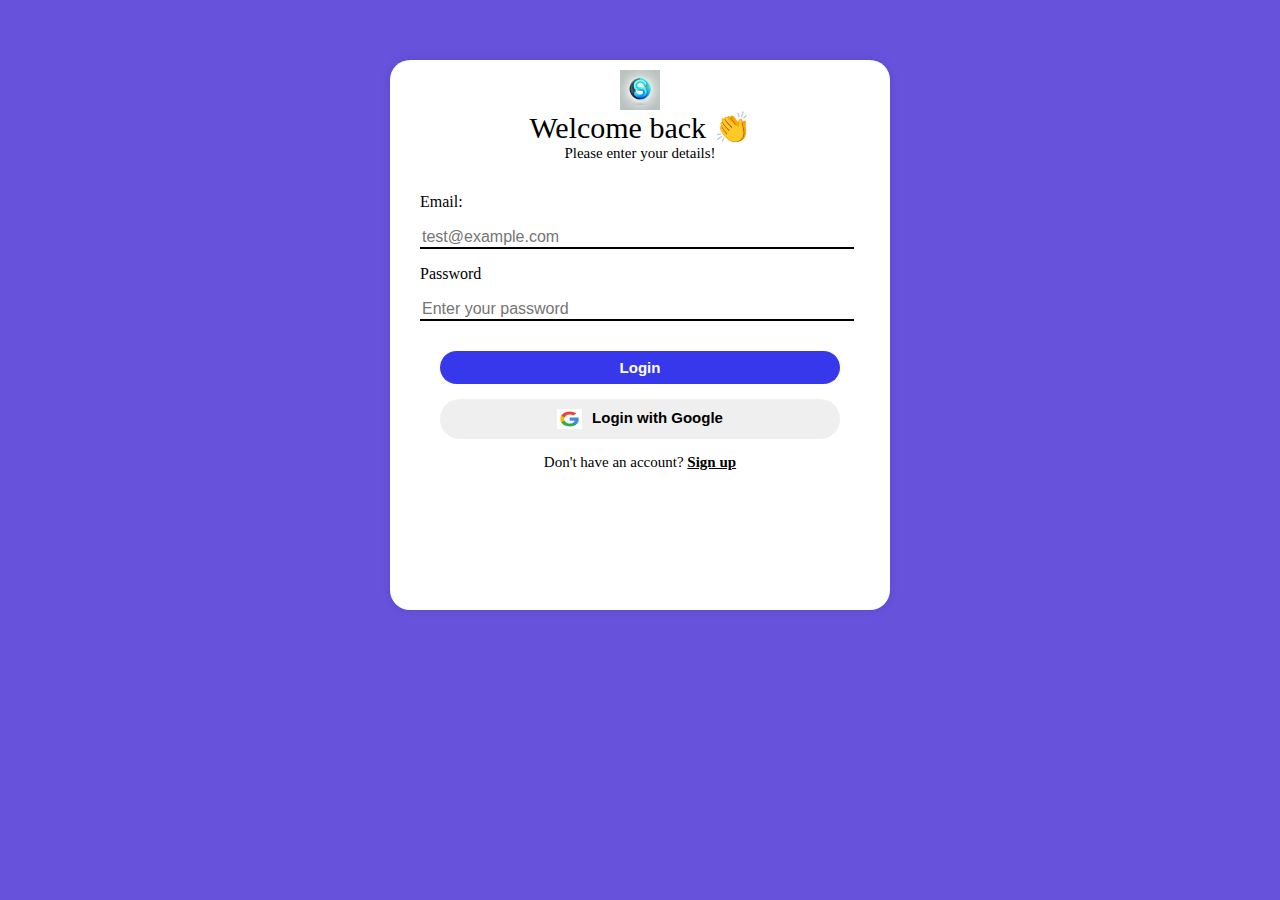
<file: index.html>
<!DOCTYPE html>
<html lang="en">
<head>
  <meta charset="UTF-8">
  <meta name="viewport" content="width=device-width, initial-scale=1.0">
  <title>Login-page</title>
  <link rel="stylesheet" href="Login.css">
</head>
<body>
  <div class="login-container">
  <div class="login-text">
    <img class="image" src="login-image.webp">
    <p class="welcome">Welcome back 👏</p>
    <p class="please">Please enter your details!</p>
  </div>

  <div class="Email-container">
    <p>Email:</p>
    <input type="text" id="password" placeholder="test@example.com">
  </div>

  <div class="Email-container">
    <p>Password</p>
    <input type="password" id="password" placeholder="Enter your password">
    <span class="icon" onclick="togglePassword()"></span>
  </div>

  <div class="button-container">
    <button class="login-button">Login</button>
    <button class="Google"><img class="google-image" src="Google-image.jpg">Login with Google</button>
    <p class="text">Don't have an account? <span class="sign" >Sign up</span></p>
  </div>
  </div>

  <script>
    function togglePassword() {
            let passwordInput = document.getElementById("password");
            let icon = document.querySelector(".icon");

            if (passwordInput.type === "password") {
                passwordInput.type = "text";
                icon.textContent = "🔓";
            } else {
                passwordInput.type = "password";
                icon.textContent = "🔒";
            }
        }
      
        
</script>
  
</body>
</html>
</file>
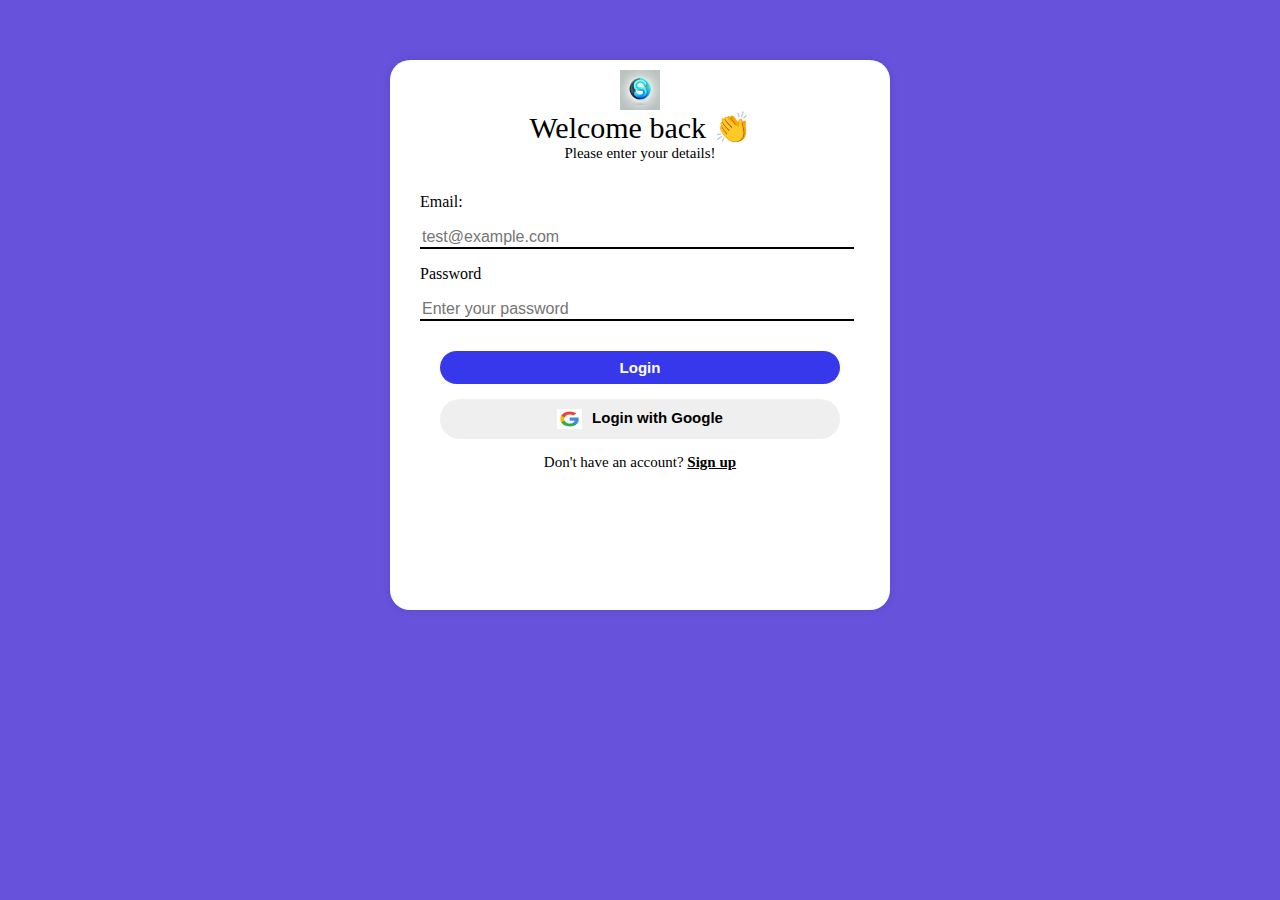
<file: Login.html>
<!DOCTYPE html>
<html lang="en">
<head>
  <meta charset="UTF-8">
  <meta name="viewport" content="width=device-width, initial-scale=1.0">
  <title>Login-page</title>
  <link rel="stylesheet" href="Login.css">
</head>
<body>
  <div class="login-container">
  <div class="login-text">
    <img class="image" src="login-image.webp">
    <p class="welcome">Welcome back 👏</p>
    <p class="please">Please enter your details!</p>
  </div>

  <div class="Email-container">
    <p>Email:</p>
    <input type="text" id="password" placeholder="test@example.com">
  </div>

  <div class="Email-container">
    <p>Password</p>
    <input type="password" id="password" placeholder="Enter your password">
    <span class="icon" onclick="togglePassword()"></span>
  </div>

  <div class="button-container">
    <button class="login-button">Login</button>
    <button class="Google"><img class="google-image" src="Google-image.jpg">Login with Google</button>
    <p class="text">Don't have an account? <span class="sign" >Sign up</span></p>
  </div>
  </div>

  <script>
    function togglePassword() {
            let passwordInput = document.getElementById("password");
            let icon = document.querySelector(".icon");

            if (passwordInput.type === "password") {
                passwordInput.type = "text";
                icon.textContent = "🔓";
            } else {
                passwordInput.type = "password";
                icon.textContent = "🔒";
            }
        }
      
        
</script>
  
</body>
</html>
</file>
<file: Login.css>
body{
  background-color:  #6752dc;
  margin-left: 0px;
  margin-right: 0px;
  margin-top: 30px;
  margin-bottom: 30px;
  display: flex;
  justify-content: center; 
  align-items: center;
}

.login-container{
   width: 500px;
   height: 550px;
   margin-top: 30px;
   margin-bottom: 30px;
   background-color: white;
   box-shadow: 0px 0px 10px rgba(0, 0, 0, 0.1);
   border-radius: 20px;
}
.image{
  width: 40px;
  height: 40px;
  margin-top: 10px;
  margin-bottom: 0px;
}

@media (max-width: 480px) {
  .login-container{
    width: 330px;
    height: 500px;
    
  } 
}

.login-text{
  display: flex;
  flex-direction: column;
  align-items: center;
  margin-top: 0px;
}


.welcome{
  font-size: 30px;
  margin-bottom: 0px;
  font-weight: 500;
  margin-top: 0px;
  
}
.please{
  font-size: 15px;
  margin-top: 0px;
}

.Email-container{
  margin-left: 30px;
  margin-right: 30px;
}

@media (max-width: 480px) {
  .Email-container{
  
  
    
  } 
}

input {
  border: none;
  border-bottom: 2px solid black; 
  outline: none;
  width: 430px; 
  font-size: 16px;
}

@media (max-width: 480px) {
  input{
    width:290px;
  
    
  } 
}
  .button-container{
    display: flex;
    flex-direction: column;
    align-items: center;
    margin-top: 30px;
  }
  
@media (max-width: 480px) {
  .button-container{
    width: 330px;
    
  } 
}
  .login-button{
    width: 400px;
    border-radius: 20px;
    display: flex;
    justify-content: center;
    padding-top: 8px;
    padding-bottom: 8px;
    background-color: rgb(55, 55, 236);
    color: white;
    font-size: 15px;
    cursor: pointer;
    border: none;
    font-weight: 600;
  }
  @media (max-width: 480px) {
    .login-button{
      width: 300px;
    } 
  }

  
  .Google{
    width: 400px;
    border-radius: 20px;
    display: flex;
    justify-content: center;
    padding-top: 8px;
    padding-bottom: 8px;
    color: black;
    font-size: 15px;
    margin-top: 15px;
    cursor: pointer;
    padding-top: 10px;
    padding-bottom: 10px;
    border: none;
    font-weight: 600;
  }
  @media (max-width: 480px) {
    .Google{
      width: 300px;
    } 
  }

  .google-image{
    width: 25px;
    height: 20px;
    margin-right: 10px;
  }
  
  .text{
    font-size: 15px;
  }
  .sign{
    font-weight: 900;
    cursor: pointer;
    text-decoration: underline;
    transition: 0.3s;
  }

  .sign:hover, .sign:hover {
    color: darkblue;
    font-weight: bolder;
  }
</file>
